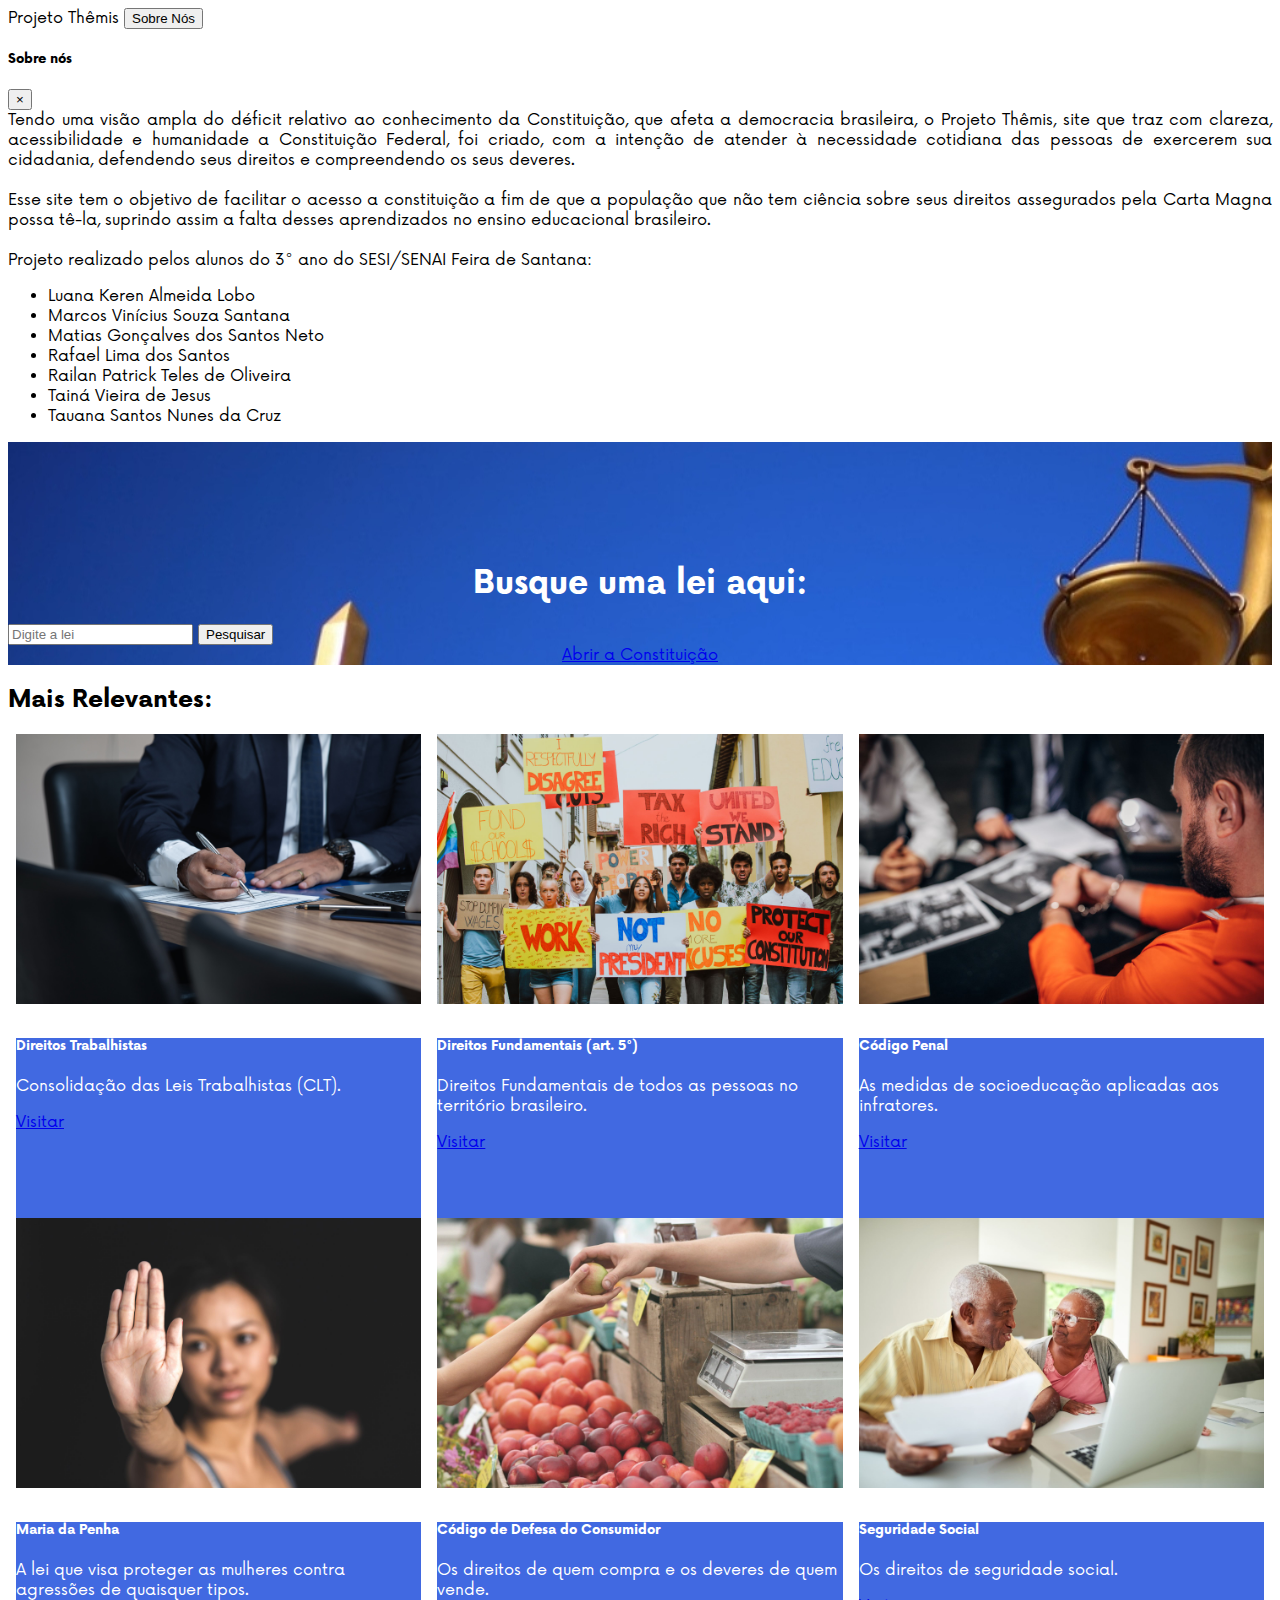
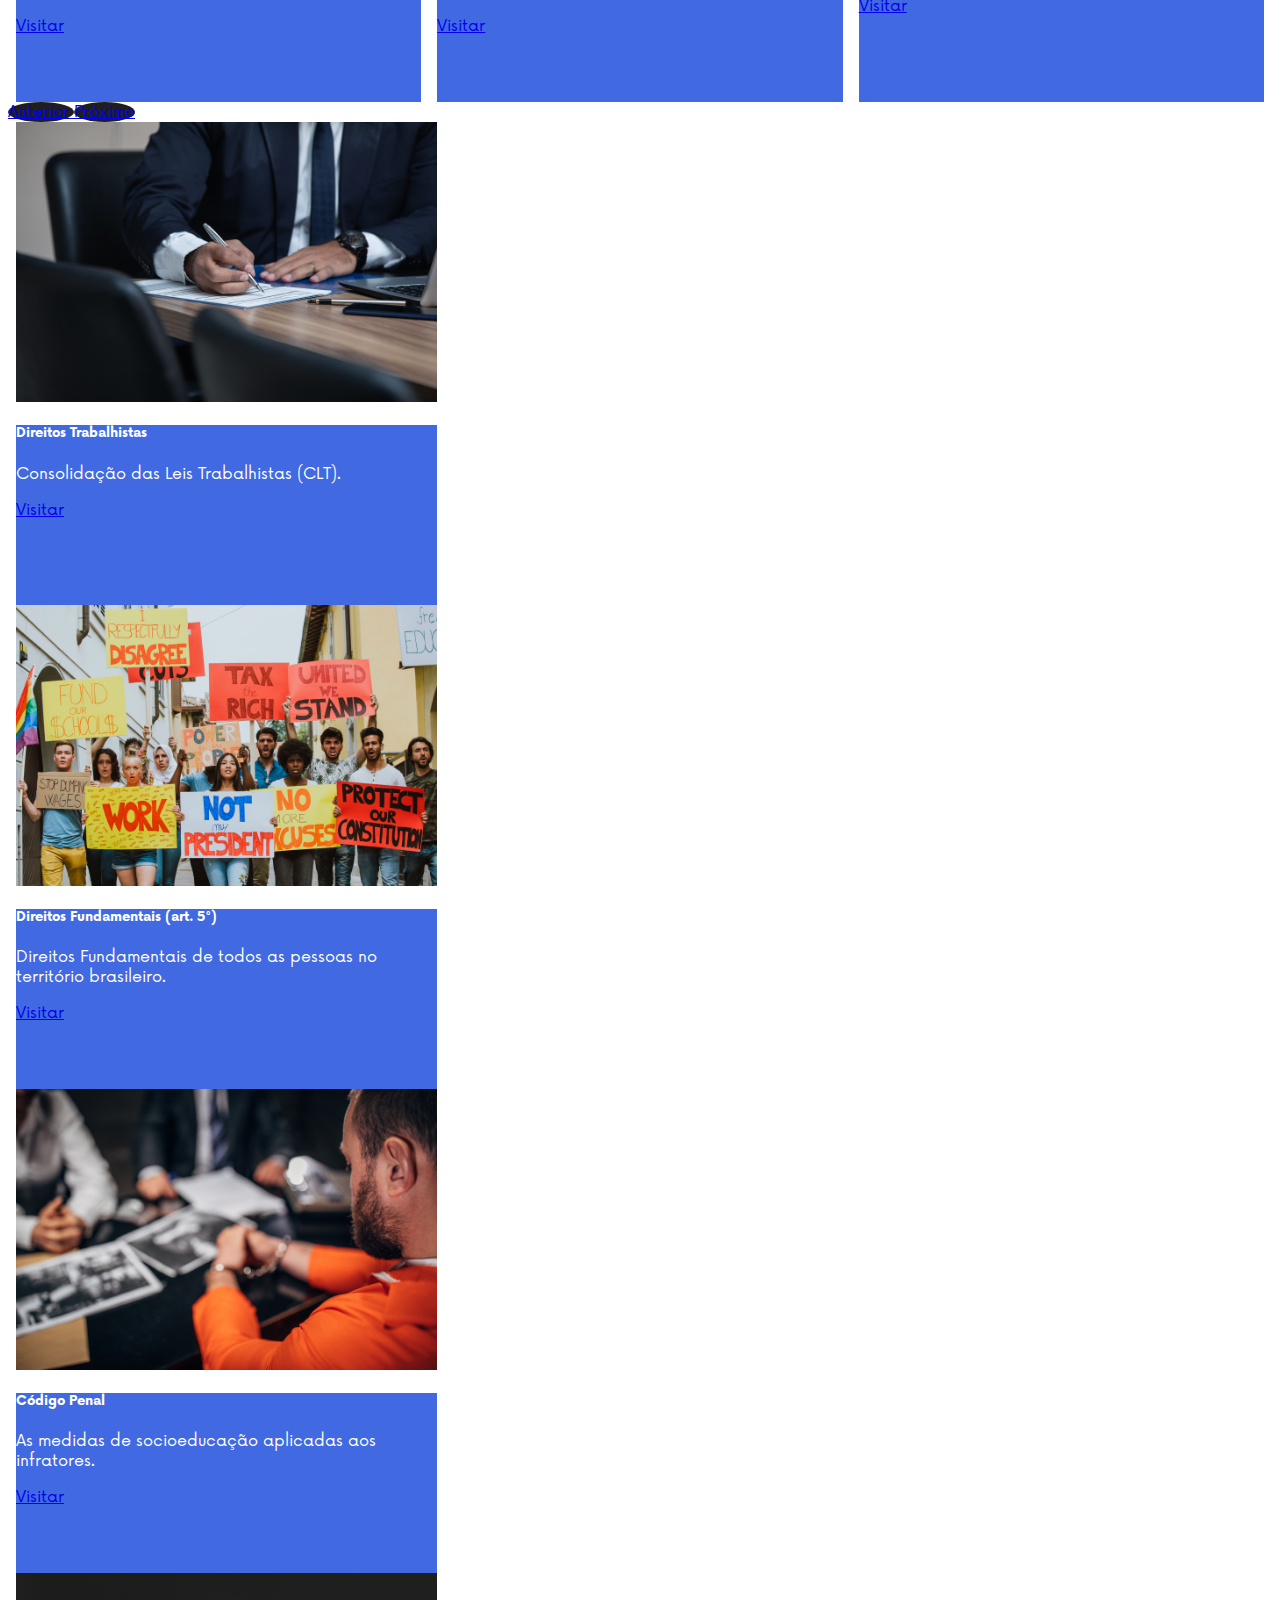
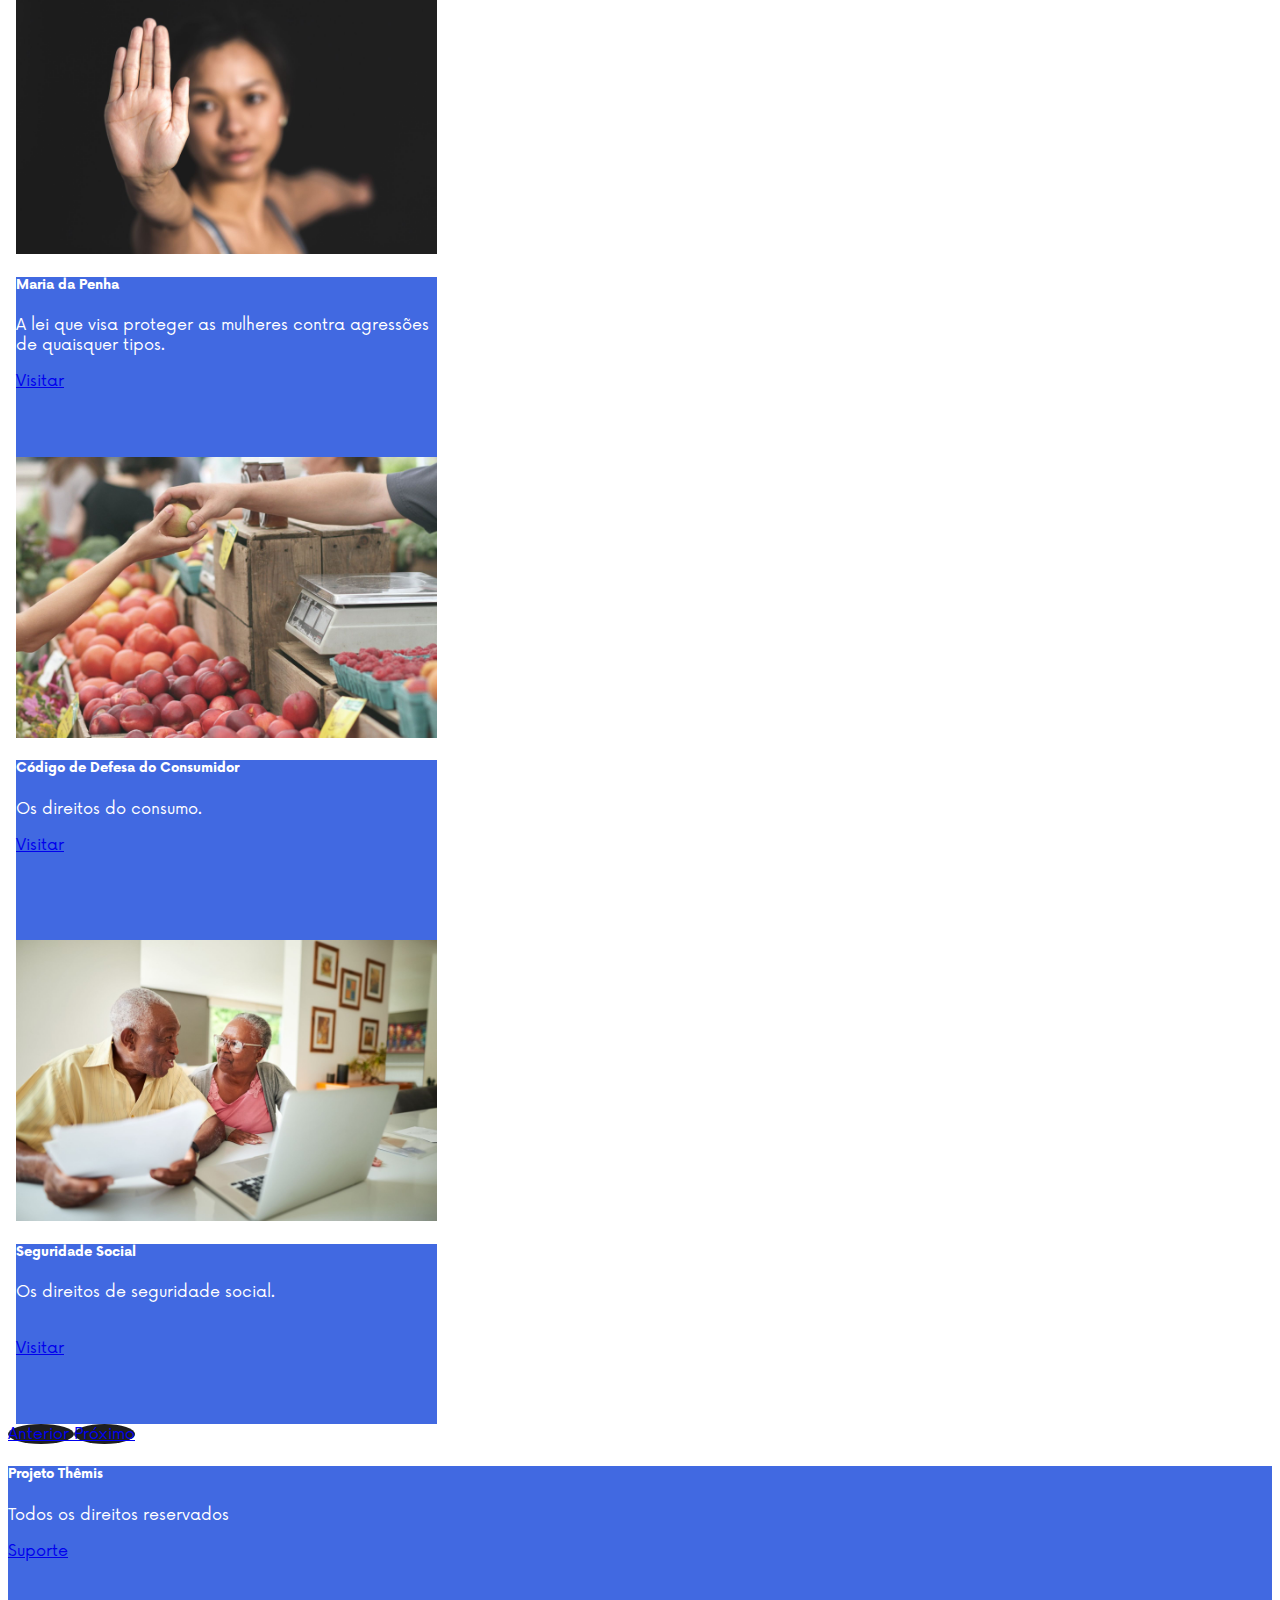
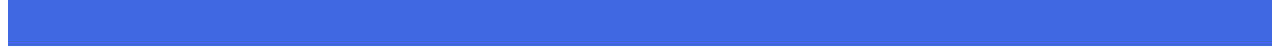
<file: index.html>
<!DOCTYPE html>
<html lang="pt-br">

<head>
    <!-- Meta tags Obrigatórias -->
    <meta charset="utf-8">
    <meta name="viewport" content="width=device-width, initial-scale=1, shrink-to-fit=no">

    <!-- Bootstrap CSS -->
    <link rel="stylesheet" href="https://stackpath.bootstrapcdn.com/bootstrap/4.1.3/css/bootstrap.min.css"
        integrity="sha384-MCw98/SFnGE8fJT3GXwEOngsV7Zt27NXFoaoApmYm81iuXoPkFOJwJ8ERdknLPMO" crossorigin="anonymous">

    <title>Projeto Thêmis</title>
</head>

<body>
    <style> 
        /*Adição da família de fontes no projeto*/
        @font-face {
            font-family: Now; /*Família da qual a fonte faz parte*/
            src: url(Fontes/Now-Light.otf); /*Local do arquivo .otf*/
            font-weight: lighter; /*Peso que essa fonte representa*/
        }

        @font-face {
            font-family: Now; /*Família da qual a fonte faz parte*/
            src: url(Fontes/Now-Regular.otf); /*Local do arquivo .otf*/
            font-weight: normal; /*Peso que essa fonte representa*/
        }

        @font-face {
            font-family: Now; /*Família da qual a fonte faz parte*/
            src: url(Fontes/NowAlt-Bold.otf); /*Local do arquivo .otf*/
            font-weight: bold; /*Peso que essa fonte representa*/
        }


        #maintab { /*Imagem do fundo do Hero da página*/
            background-image: url(background.jpg);
            width: 100%;
        }

        body { /*Aplicação da família de fonte em todo o corpo do código*/
            font-family: Now;
        }

        /*Estilizações de cor, bordas e outros*/
        #busquelei {
            color: white;
        }

        /*Estilização dos cards*/
        #fontcard {
            color: white;
        }

        .card-body {
            background-color: #4169E1;
            color: white;
        }

        #cardlei {
            border: none;
            border-radius: 0;
            box-shadow: 2xp 6px 8px 0 rgba(22, 22, 26, 0.18);
        }

        /*Estilização dos controles do Carrossel*/
        .carousel-control-prev,
        .carousel-control-next {
            background-color: #1e1e1e;
            width: 6vh;
            height: 6vh;
            border-radius: 50%;
            top: 50%;
            transform: translateY(-50%);
        }

        .carousel-control-prev span,
        .carousel-control-next span {
            width: 1.5rem;
            height: 1.5rem;
        }



        @media screen and (min-width: 769px) { /*Estilização do carrossel para telas grandes*/
            .cards-wrapper {
                display: flex;
            }

            #cardlei {
                margin: 0 .5em;
                width: calc(100% / 3);
                height: 100%
            }

            .image-wrapper {
                height: 22vw;
                margin: 0 auto;
            }

            .card-body{
                height: 20vh;
            }
        }

        @media screen and (max-width: 768px) { /*Estilização do carrossel para telas pequenas*/
            .card:not(:first-child) {
                display: none;
            }
        }

        .image-wrapper img {
            max-width: 100%;
            max-height: 100%;
        }
    </style>
    
    <nav class="navbar navbar-light bg-light"> <!-- a Tag <nav> cria uma barra de navegação fixa no topo da tela-->
        <span class="navbar-brand mb-0 h1">Projeto Thêmis</span>
        <!-- O mx-auto centraliza o conteúdo na página automaticamente-->
        <!-- Botão para acionar modal -->
        <button type="button" class="btn btn-warning" data-toggle="modal" data-target="#ModalLongoExemplo"> <!-- Botão para acessar o modal "sobre nós" do site -->
            Sobre Nós
        </button>

        <!-- Modal -->
        <div class="modal fade" id="ModalLongoExemplo" tabindex="-1" role="dialog"
            aria-labelledby="TituloModalLongoExemplo" aria-hidden="true">
            <div class="modal-dialog" role="document">
                <div class="modal-content"
                    style="background-image:url(placeholder2.jpg);background-repeat: no-repeat;background-size: cover; color: black;">
                    <div class="modal-header">
                        <h5 class="modal-title" id="TituloModalLongoExemplo">Sobre nós</h5>
                        <button type="button" class="close" data-dismiss="modal" aria-label="Fechar">
                            <span aria-hidden="true">&times;</span>
                        </button>
                    </div>
                    <div class="modal-body" style="text-align: justify;"> <!-- Informações presentes no modal -->
                        Tendo uma visão ampla do déficit relativo ao conhecimento da Constituição, que afeta a
                        democracia brasileira, o Projeto Thêmis, site que traz com clareza, acessibilidade e humanidade
                        a Constituição Federal, foi criado, com a intenção de atender à necessidade cotidiana das
                        pessoas de exercerem sua cidadania, defendendo seus direitos e compreendendo os seus deveres.
                        <br>
                        <br>
                        Esse site tem o objetivo de facilitar o acesso a constituição a fim de que a população que não
                        tem ciência sobre seus direitos assegurados pela Carta Magna possa tê-la, suprindo assim a falta
                        desses aprendizados no ensino educacional brasileiro.
                        <br>
                        <br>
                        Projeto realizado pelos alunos do 3° ano do SESI/SENAI Feira de Santana:
                        <br>
                        <ul>
                        <li> Luana Keren Almeida Lobo </li>
                        <li> Marcos Vinícius Souza Santana </li>
                        <li> Matias Gonçalves dos Santos Neto </li>
                        <li> Rafael Lima dos Santos </li>
                        <li> Railan Patrick Teles de Oliveira </li>
                        <li> Tainá Vieira de Jesus </li>
                        <li> Tauana Santos Nunes da Cruz </li>
                    </ul>
                    </div>
                </div>
            </div>
        </div>
        </div>
    </nav>

    <div class="jumbotron" id="maintab"> <!-- Essa classe cria uma caixa grande na página pra chamar atenção-->
        <center>
            <br> <br> <br> <br> <br>
            <h1 class="display-2" id="busquelei">Busque uma lei aqui:</h1>
            <!-- Display altera o tamanho da fonte-->
        </center>

        <form class="form-inline pt-4 my-2 justify-content-center" action="mockup.html">
            <!-- O Bootstrap é um método de programação baseado em HTML que usa a CLASSE como método de customização. Neste formulário, pt-4 adiciona um Padding-top de tamanho 4, my-2 adiciona uma Margem no eixo Y de tamanho 2 e justify-content-center justifica o conteúdo ao centro-->
            <input class="form-control mr-sm-1 w-50 p-3 rounded" type="search" placeholder="Digite a lei"
                aria-label="Pesquisar">
            <!--aria-label adiciona texto para um leitor de tela (acessibilidade)-->

            <!-- form-control permite estilizar formulários de texto como <input>, <textarea> e <select>, mr-sm-1 adiciona uma margem pequena à direita de tamanho 1, w refere-se ao width e p parece adicionar um padding geral -->

            <!-- Todas essas propriedades são explicadas na wiki, então só vou detalhar as partes mais específicas do trabalho-->
            <button class="btn btn-outline-warning my-2 my-sm-0" type="submit">Pesquisar</button>
            <!-- btn-outline-success altera o outline do botão para o tipo "Success" (verde e brilhante)-->
        </form>

        <center><a class="btn btn-warning btn-lg px-4 mt-5" type="submit"
                href="constituicao.html">Abrir a Constituição</a>
        </center>

    </div>

    <div class="jumbotron"> <!-- Outra caixa especificamente para os cards-->
        <h2>Mais Relevantes:</h2>

        <div id="carouselnormal" class="carousel slide d-none d-sm-block" data-ride="carousel"> <!--Carrossel (tela grande) para Cards de Artigos Relevantes-->
            <div class="carousel-inner">
                <div class="carousel-item active"> <!--Item ativo do carrossel, ou seja, o item que aparece primeiro ao abrir a página-->
                    <!--Cada item desse carrossel contém 3 cards, ou seja, aparecem 3 cards por vez-->
                    <div class="cards-wrapper">
                        <div class="card" id="cardlei"> <!--Card 1-->
                            <div class="image-wrapper">
                                <img src="dirtrabalhista.jpg" alt="Placeholder"> <!--Imagem do card-->
                            </div>
                            <div class="card-body">
                                <h5 class="card-title">Direitos Trabalhistas</h5> <!--Título do card--> 
                                <p class="card-text">Consolidação das Leis Trabalhistas (CLT).</p> <!--Texto do card-->
                                <a href="Consolidação das Leis do Trabalho (1).pdf" class="btn btn-warning">Visitar</a> <!--Botão de visitar página no card-->
                            </div>
                        </div>

                        <div class="card" id="cardlei"> <!--Card 2-->
                            <div class="image-wrapper">
                                <img src="direitos fundamentais.jpg" alt="Placeholder"> <!--Imagem do card-->
                            </div>
                            <div class="card-body">
                                <h5 class="card-title">Direitos Fundamentais (art. 5°)</h5> <!--Título do card--> 
                                <p class="card-text">Direitos Fundamentais de todos as pessoas no território brasileiro. <!--Texto do card-->
                                </p> <!--Botão de visitar página no card-->
                                <a href="Dos direitos e Garantias Fundamentais (1).pdf" class="btn btn-warning">Visitar</a>
                            </div>
                        </div>

                        <div class="card" id="cardlei"> <!--Card 3-->
                            <div class="image-wrapper">
                                <img src="penal.jpg" alt="Placeholder"> <!--Imagem do card-->
                            </div>
                            <div class="card-body">
                                <h5 class="card-title">Código Penal</h5> <!--Título do card--> 
                                <p class="card-text">As medidas de socioeducação aplicadas aos infratores.</p> <!--Texto do card-->
                                <a href="Código Penal (1).pdf" class="btn btn-warning">Visitar</a> <!--Botão de visitar página no card-->
                            </div>
                        </div>
                    </div>
                </div>

                <div class="carousel-item"> <!--Item do carrossel-->
                    <div class="cards-wrapper">
                        <div class="card" id="cardlei"> <!--Card 4-->
                            <div class="image-wrapper">
                                <img src="mariadapenha.jpg" alt="Placeholder"> <!--Imagem do card-->
                            </div>
                            <div class="card-body">
                                <h5 class="card-title">Maria da Penha</h5> <!--Título do card--> 
                                <p class="card-text">A lei que visa proteger as mulheres contra agressões de quaisquer <!--Texto do card-->
                                    tipos.</p> <!--Botão de visitar página no card-->
                                <a href="Lei Maria da Penha (1).pdf" class="btn btn-warning">Visitar</a>
                            </div>
                        </div>

                        <div class="card" id="cardlei"> <!--Card 5-->
                            <div class="image-wrapper">
                                <img src="dirconsumidor1.jpg" alt="Placeholder"> <!--Imagem do card-->
                            </div>
                            <div class="card-body">
                                <h5 class="card-title">Código de Defesa do Consumidor</h5> <!--Título do card--> 
                                <p class="card-text">Os direitos de quem compra e os deveres de quem vende.</p> <!--Texto do card-->
                                <a href="Código de Proteção e Defesa do Conumidor (1).pdf" class="btn btn-warning">Visitar</a> <!--Botão de visitar página no card-->
                            </div>
                        </div>

                        <div class="card" id="cardlei"> <!--Card 6-->
                            <div class="image-wrapper">
                                <img src="seguridade social.jpg" alt="Placeholder"> <!--Imagem do card-->
                            </div>
                            <div class="card-body">
                                <h5 class="card-title">Seguridade Social</h5> <!--Título do card--> 
                                <p class="card-text">Os direitos de seguridade social.</p> <!--Texto do card-->
                                <a href="Direitos da Seguridade Social (1).pdf" class="btn btn-warning">Visitar</a> <!--Botão de visitar página no card-->
                            </div>
                        </div>
                    </div>
                </div>
            </div>
            <a class="carousel-control-prev" href="#carouselnormal" role="button" data-slide="prev"> <!--Botão de "página anterior" do carrossel-->
                <span class="carousel-control-prev-icon" aria-hidden="true"></span>
                <span class="sr-only">Anterior</span>
            </a>
            <a class="carousel-control-next" href="#carouselnormal" role="button" data-slide="next"> <!--Botão de "página seguinte" do carrossel-->
                <span class="carousel-control-next-icon" aria-hidden="true"></span>
                <span class="sr-only">Próximo</span>
            </a>
        </div>

        <div id="carouselsmall" class="carousel slide d-sm-none" data-ride="carousel"> <!--Carrossel (tela pequena) para Cards de Artigos Relevantes-->
            <div class="carousel-inner">
                <div class="carousel-item active"> <!--Item ativo do carrossel, ou seja, o item que aparece primeiro ao abrir a página-->
                    <!--Cada item desse carrossel contém 1 card, ou seja, aparece 1 card por vez-->
                    <div class="card" id="cardlei"> <!--Card 1-->
                        <div class="image-wrapper">
                            <img src="dirtrabalhista.jpg" alt="Placeholder"> <!--Imagem do card-->
                        </div>
                        <div class="card-body">
                            <h5 class="card-title">Direitos Trabalhistas</h5> <!--Título do card--> 
                            <p class="card-text">Consolidação das Leis Trabalhistas (CLT).</p> <!--Texto do card-->
                            <a href="Consolidação das Leis do Trabalho (1).pdf" class="btn btn-warning">Visitar</a> <!--Botão de visitar página no card-->
                        </div>
                    </div>
                </div>
                <div class="carousel-item"> <!--Item do carrossel-->
                    <div class="card" id="cardlei"> <!--Card 2-->
                        <div class="image-wrapper">
                            <img src="direitos fundamentais.jpg" alt="Placeholder"> <!--Imagem do card-->
                        </div>
                        <div class="card-body">
                            <h5 class="card-title">Direitos Fundamentais (art. 5°)</h5> <!--Título do card--> 
                            <p class="card-text">Direitos Fundamentais de todos as pessoas no território brasileiro. <!--Texto do card-->
                            </p> <!--Botão de visitar página no card-->
                            <a href="Dos direitos e Garantias Fundamentais (1).pdf" class="btn btn-warning">Visitar</a>
                        </div>
                    </div>
                </div>
                <div class="carousel-item"> <!--Item do carrossel-->
                    <div class="card" id="cardlei"> <!--Card 3-->
                        <div class="image-wrapper">
                            <img src="penal.jpg" alt="Placeholder"> <!--Imagem do card-->
                        </div>
                        <div class="card-body">
                            <h5 class="card-title">Código Penal</h5> <!--Título do card--> 
                            <p class="card-text">As medidas de socioeducação aplicadas aos infratores.</p> <!--Texto do card-->
                            <a href="Código Penal (1).pdf" class="btn btn-warning">Visitar</a> <!--Botão de visitar página no card-->
                        </div>
                    </div>
                </div>
                <div class="carousel-item"> <!--Item do carrossel-->
                    <div class="card" id="cardlei"> <!--Card 4-->
                        <div class="image-wrapper">
                            <img src="mariadapenha.jpg" alt="Placeholder"> <!--Imagem do card-->
                        </div>
                        <div class="card-body">
                            <h5 class="card-title">Maria da Penha</h5> <!--Título do card--> 
                            <p class="card-text">A lei que visa proteger as mulheres contra agressões de quaisquer <!--Texto do card-->
                                tipos.</p> <!--Botão de visitar página no card-->
                            <a href="Lei Maria da Penha (1).pdf" class="btn btn-warning">Visitar</a>
                        </div>
                    </div>
                </div>
                <div class="carousel-item"> <!--Item do carrossel-->
                    <div class="card" id="cardlei"> <!--Card 5-->
                        <div class="image-wrapper">
                            <img src="dirconsumidor1.jpg" alt="Placeholder"> <!--Imagem do card-->
                        </div>
                        <div class="card-body">
                            <h5 class="card-title">Código de Defesa do Consumidor</h5> <!--Título do card--> 
                            <p class="card-text">Os direitos do consumo.</p> <!--Texto do card-->
                            <a href="Código de Proteção e Defesa do Conumidor (1).pdf" class="btn btn-warning">Visitar</a> <!--Botão de visitar página no card-->
                        </div>
                    </div>
                </div>
                <div class="carousel-item"> <!--Item do carrossel-->
                    <div class="card" id="cardlei"> <!--Card 6-->
                        <div class="image-wrapper">
                            <img src="seguridade social.jpg" alt="Placeholder"> <!--Imagem do card-->
                        </div>
                        <div class="card-body">
                            <h5 class="card-title">Seguridade Social</h5> <!--Título do card--> 
                            <p class="card-text">Os direitos de seguridade social.</p> <!--Texto do card-->
                            <br>
                            <a href="Direitos da Seguridade Social (1).pdf" class="btn btn-warning">Visitar</a> <!--Botão de visitar página no card-->
                        </div>
                    </div>
                </div>
            </div>


            <a class="carousel-control-prev" href="#carouselsmall" role="button" data-slide="prev"> <!--Botão de "página anterior" do carrossel-->
                <span class="carousel-control-prev-icon" aria-hidden="true"></span>
                <span class="sr-only">Anterior</span>
            </a>
            <a class="carousel-control-next" href="#carouselsmall" role="button" data-slide="next"> <!--Botão de "página seguinte" do carrossel-->
                <span class="carousel-control-next-icon" aria-hidden="true"></span>
                <span class="sr-only">Próximo</span>
            </a>
        </div>
    </div>
    <div class="card">   <!-- Rodapé do site -->
        <div class="card-body">
            <h5 class="card-title">Projeto Thêmis</h5>
            <p class="card-text">Todos os direitos reservados</p>
            <a href="suporte.html" class="btn btn-primary btn-outline-warning"> Suporte</a> <!-- Botão de direcionamento pro site de suporte do Thêmis -->
        </div>
    </div>
    <!-- JavaScript (Opcional) -->
    <!-- jQuery primeiro, depois Popper.js, depois Bootstrap JS -->
    <script src="https://code.jquery.com/jquery-3.3.1.slim.min.js"
        integrity="sha384-q8i/X+965DzO0rT7abK41JStQIAqVgRVzpbzo5smXKp4YfRvH+8abtTE1Pi6jizo"
        crossorigin="anonymous"></script>
    <script> $(function () {
            $('[data-toggle="popover"]').popover()
            // Essa função de Javascript descrita na Wiki do Bootstrap permite o uso de popovers (caixas de texto que aparecem ao lado dos itens)
        }) </script>
    <script src="https://cdnjs.cloudflare.com/ajax/libs/popper.js/1.14.3/umd/popper.min.js"
        integrity="sha384-ZMP7rVo3mIykV+2+9J3UJ46jBk0WLaUAdn689aCwoqbBJiSnjAK/l8WvCWPIPm49"
        crossorigin="anonymous"></script>
    <script src="https://stackpath.bootstrapcdn.com/bootstrap/4.1.3/js/bootstrap.min.js"
        integrity="sha384-ChfqqxuZUCnJSK3+MXmPNIyE6ZbWh2IMqE241rYiqJxyMiZ6OW/JmZQ5stwEULTy"
        crossorigin="anonymous"></script>
</body>
</html>
</file>
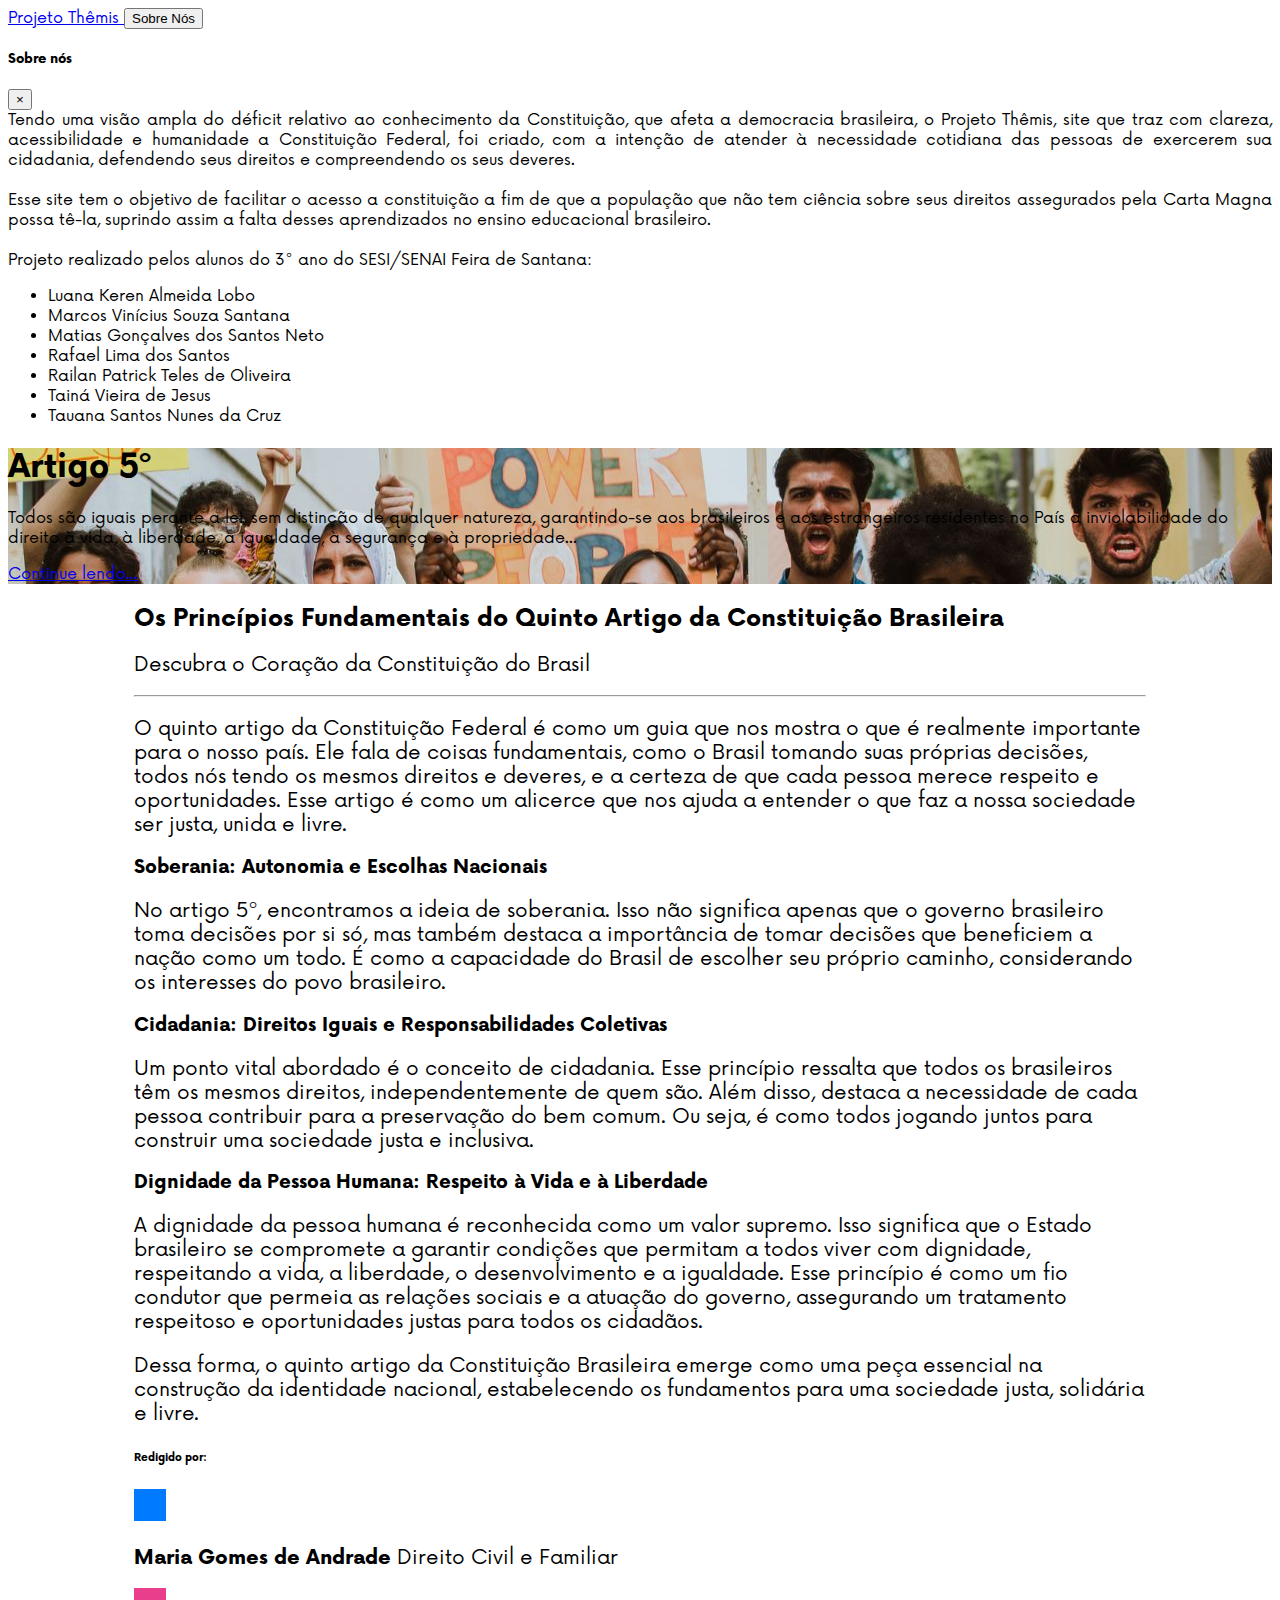
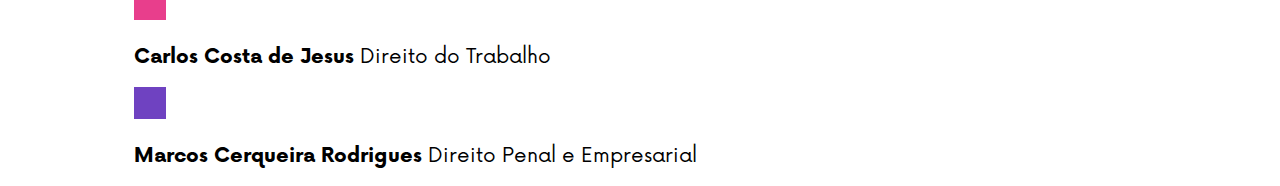
<file: mockup.html>
<!DOCTYPE html>
<html lang="en">
<head>
    <meta charset="UTF-8">
    <meta name="viewport" content="width=device-width, initial-scale=1.0">
    <title>Artigo 5º - Projeto Thêmis</title>

    <!-- Bootstrap CSS -->
    <link rel="stylesheet" href="https://stackpath.bootstrapcdn.com/bootstrap/4.1.3/css/bootstrap.min.css"
    integrity="sha384-MCw98/SFnGE8fJT3GXwEOngsV7Zt27NXFoaoApmYm81iuXoPkFOJwJ8ERdknLPMO" crossorigin="anonymous">

</head>
<body>
    <style> 
        /*Adição da família de fontes no projeto*/
        @font-face {
            font-family: Now; /*Família da qual a fonte faz parte*/
            src: url(Fontes/Now-Light.otf); /*Local do arquivo .otf*/
            font-weight: lighter; /*Peso que essa fonte representa*/
        }

        @font-face {
            font-family: Now; /*Família da qual a fonte faz parte*/
            src: url(Fontes/Now-Regular.otf); /*Local do arquivo .otf*/
            font-weight: normal; /*Peso que essa fonte representa*/
        }

        @font-face {
            font-family: Now; /*Família da qual a fonte faz parte*/
            src: url(Fontes/NowAlt-Bold.otf); /*Local do arquivo .otf*/
            font-weight: bold; /*Peso que essa fonte representa*/
        }

        body { /*Aplicação da família de fonte em todo o corpo do código*/
            font-family: Now;
        }

        #artigo p {
            font-size: 20px;
            margin-bottom: 2vh;
        }

        #artigo h3, h2 {
            font-weight: bold;
        }

        #herotab {
            background-image: url(direitos\ fundamentais.jpg);
            background-position: center; /* Posiciona a imagem no centro da div */
        }
    </style>

<nav class="navbar navbar-light bg-primary"> <!-- a Tag <nav> cria uma barra de navegação fixa no topo da tela-->
    <!-- O mx-auto centraliza o conteúdo na página automaticamente-->
    <!-- Botão para acionar modal -->
    <a href="index.html"> <!--Botão de retornar à página inicial-->
        <span class="navbar-brand mb-0 h1">Projeto Thêmis</span>
    </a>
    
    <button type="button" class="btn btn-warning" data-toggle="modal" data-target="#ModalLongoExemplo"> <!-- Botão para acessar o modal "sobre nós" do site -->
        Sobre Nós
    </button>

    <!-- Modal -->
    <div class="modal fade" id="ModalLongoExemplo" tabindex="-1" role="dialog"
        aria-labelledby="TituloModalLongoExemplo" aria-hidden="true">
        <div class="modal-dialog" role="document">
            <div class="modal-content"
                style="background-image:url(placeholder2.jpg);background-repeat: no-repeat;background-size: cover; color: black;">
                <div class="modal-header">
                    <h5 class="modal-title" id="TituloModalLongoExemplo">Sobre nós</h5>
                    <button type="button" class="close" data-dismiss="modal" aria-label="Fechar">
                        <span aria-hidden="true">&times;</span>
                    </button>
                </div>
                <div class="modal-body" style="text-align: justify;"> <!-- Informações presentes no modal -->
                    Tendo uma visão ampla do déficit relativo ao conhecimento da Constituição, que afeta a
                    democracia brasileira, o Projeto Thêmis, site que traz com clareza, acessibilidade e humanidade
                    a Constituição Federal, foi criado, com a intenção de atender à necessidade cotidiana das
                    pessoas de exercerem sua cidadania, defendendo seus direitos e compreendendo os seus deveres.
                    <br>
                    <br>
                    Esse site tem o objetivo de facilitar o acesso a constituição a fim de que a população que não
                    tem ciência sobre seus direitos assegurados pela Carta Magna possa tê-la, suprindo assim a falta
                    desses aprendizados no ensino educacional brasileiro.
                    <br>
                    <br>
                    Projeto realizado pelos alunos do 3° ano do SESI/SENAI Feira de Santana:
                    <br>
                    <ul>
                    <li> Luana Keren Almeida Lobo </li>
                    <li> Marcos Vinícius Souza Santana </li>
                    <li> Matias Gonçalves dos Santos Neto </li>
                    <li> Rafael Lima dos Santos </li>
                    <li> Railan Patrick Teles de Oliveira </li>
                    <li> Tainá Vieira de Jesus </li>
                    <li> Tauana Santos Nunes da Cruz </li>
                </ul>
                </div>
            </div>
        </div>
    </div>
    </div>
</nav>

<div class="jumbotron p-3 p-md-5 text-white rounded bg-dark" id="herotab">
    <div class="col-md-6 px-0">
      <h1 class="display-4 font-italic">Artigo 5º</h1>
      <p class="lead my-3">Todos são iguais perante a lei, sem distinção
        de qualquer natureza, garantindo-se aos brasileiros e aos estrangeiros residentes no País a inviolabilidade do direito à vida, à liberdade, à igualdade,
        à segurança e à propriedade...</p>
      <p class="lead mb-0"><a href="#" class="text-white font-weight-bold">Continue lendo...</a></p>
    </div>
  </div>

<div class="justify-content-center blog-main" id="artigo" style="margin-inline: 10%;">
    <div class="blog-post">
      <h2 class="blog-post-title">Os Princípios Fundamentais do Quinto Artigo da Constituição Brasileira</h2>
      <p>Descubra o Coração da Constituição do Brasil</p>
      <hr>
      <p class="border rounded p-3">O quinto artigo da Constituição Federal é como um guia que nos mostra o que é realmente importante para o nosso país. Ele fala de coisas fundamentais, como o Brasil tomando suas próprias decisões, todos nós tendo os mesmos direitos e deveres, e a certeza de que cada pessoa merece respeito e oportunidades. Esse artigo é como um alicerce que nos ajuda a entender o que faz a nossa sociedade ser justa, unida e livre.</p>
    
      <h3>Soberania: Autonomia e Escolhas Nacionais</h3>
      <p>No artigo 5º, encontramos a ideia de soberania. Isso não significa apenas que o governo brasileiro toma decisões por si só, mas também destaca a importância de tomar decisões que beneficiem a nação como um todo. É como a capacidade do Brasil de escolher seu próprio caminho, considerando os interesses do povo brasileiro.</p>

      <h3>Cidadania: Direitos Iguais e Responsabilidades Coletivas</h3>
      <p>Um ponto vital abordado é o conceito de cidadania. Esse princípio ressalta que todos os brasileiros têm os mesmos direitos, independentemente de quem são. Além disso, destaca a necessidade de cada pessoa contribuir para a preservação do bem comum. Ou seja, é como todos jogando juntos para construir uma sociedade justa e inclusiva.</p>

      <h3>Dignidade da Pessoa Humana: Respeito à Vida e à Liberdade</h3>
      <p>A dignidade da pessoa humana é reconhecida como um valor supremo. Isso significa que o Estado brasileiro se compromete a garantir condições que permitam a todos viver com dignidade, respeitando a vida, a liberdade, o desenvolvimento e a igualdade. Esse princípio é como um fio condutor que permeia as relações sociais e a atuação do governo, assegurando um tratamento respeitoso e oportunidades justas para todos os cidadãos.</p>
      <p>Dessa forma, o quinto artigo da Constituição Brasileira emerge como uma peça essencial na construção da identidade nacional, estabelecendo os fundamentos para uma sociedade justa, solidária e livre.</p>

      <main role="main" class="container">
        <div class="my-3 p-3 bg-white rounded shadow-sm">
          <h6 class="border-bottom border-gray pb-2 mb-0">Redigido por:</h6>
          <div class="media text-muted pt-3">
            <img data-src="holder.js/32x32?theme=thumb&amp;bg=007bff&amp;fg=007bff&amp;size=1" alt="32x32" class="mr-2 rounded" style="width: 32px; height: 32px;" src="data:image/svg+xml;charset=UTF-8,%3Csvg%20width%3D%2232%22%20height%3D%2232%22%20xmlns%3D%22http%3A%2F%2Fwww.w3.org%2F2000%2Fsvg%22%20viewBox%3D%220%200%2032%2032%22%20preserveAspectRatio%3D%22none%22%3E%3Cdefs%3E%3Cstyle%20type%3D%22text%2Fcss%22%3E%23holder_18be3c3d4dc%20text%20%7B%20fill%3A%23007bff%3Bfont-weight%3Abold%3Bfont-family%3AArial%2C%20Helvetica%2C%20Open%20Sans%2C%20sans-serif%2C%20monospace%3Bfont-size%3A2pt%20%7D%20%3C%2Fstyle%3E%3C%2Fdefs%3E%3Cg%20id%3D%22holder_18be3c3d4dc%22%3E%3Crect%20width%3D%2232%22%20height%3D%2232%22%20fill%3D%22%23007bff%22%3E%3C%2Frect%3E%3Cg%3E%3Ctext%20x%3D%2211.541290283203125%22%20y%3D%2216.9%22%3E32x32%3C%2Ftext%3E%3C%2Fg%3E%3C%2Fg%3E%3C%2Fsvg%3E" data-holder-rendered="true">
            <p class="media-body pb-3 mb-0 small lh-125 border-bottom border-gray">
              <strong class="d-block text-gray-dark">Maria Gomes de Andrade</strong>
              Direito Civil e Familiar
            </p>
          </div>
          <div class="media text-muted pt-3">
            <img data-src="holder.js/32x32?theme=thumb&amp;bg=e83e8c&amp;fg=e83e8c&amp;size=1" alt="32x32" class="mr-2 rounded" src="data:image/svg+xml;charset=UTF-8,%3Csvg%20width%3D%2232%22%20height%3D%2232%22%20xmlns%3D%22http%3A%2F%2Fwww.w3.org%2F2000%2Fsvg%22%20viewBox%3D%220%200%2032%2032%22%20preserveAspectRatio%3D%22none%22%3E%3Cdefs%3E%3Cstyle%20type%3D%22text%2Fcss%22%3E%23holder_18be3c3d4e3%20text%20%7B%20fill%3A%23e83e8c%3Bfont-weight%3Abold%3Bfont-family%3AArial%2C%20Helvetica%2C%20Open%20Sans%2C%20sans-serif%2C%20monospace%3Bfont-size%3A2pt%20%7D%20%3C%2Fstyle%3E%3C%2Fdefs%3E%3Cg%20id%3D%22holder_18be3c3d4e3%22%3E%3Crect%20width%3D%2232%22%20height%3D%2232%22%20fill%3D%22%23e83e8c%22%3E%3C%2Frect%3E%3Cg%3E%3Ctext%20x%3D%2211.541290283203125%22%20y%3D%2216.9%22%3E32x32%3C%2Ftext%3E%3C%2Fg%3E%3C%2Fg%3E%3C%2Fsvg%3E" data-holder-rendered="true" style="width: 32px; height: 32px;">
            <p class="media-body pb-3 mb-0 small lh-125 border-bottom border-gray">
              <strong class="d-block text-gray-dark">Carlos Costa de Jesus</strong>
              Direito do Trabalho
            </p>
          </div>
          <div class="media text-muted pt-3">
            <img data-src="holder.js/32x32?theme=thumb&amp;bg=6f42c1&amp;fg=6f42c1&amp;size=1" alt="32x32" class="mr-2 rounded" src="data:image/svg+xml;charset=UTF-8,%3Csvg%20width%3D%2232%22%20height%3D%2232%22%20xmlns%3D%22http%3A%2F%2Fwww.w3.org%2F2000%2Fsvg%22%20viewBox%3D%220%200%2032%2032%22%20preserveAspectRatio%3D%22none%22%3E%3Cdefs%3E%3Cstyle%20type%3D%22text%2Fcss%22%3E%23holder_18be3c3d4e5%20text%20%7B%20fill%3A%236f42c1%3Bfont-weight%3Abold%3Bfont-family%3AArial%2C%20Helvetica%2C%20Open%20Sans%2C%20sans-serif%2C%20monospace%3Bfont-size%3A2pt%20%7D%20%3C%2Fstyle%3E%3C%2Fdefs%3E%3Cg%20id%3D%22holder_18be3c3d4e5%22%3E%3Crect%20width%3D%2232%22%20height%3D%2232%22%20fill%3D%22%236f42c1%22%3E%3C%2Frect%3E%3Cg%3E%3Ctext%20x%3D%2211.541290283203125%22%20y%3D%2216.9%22%3E32x32%3C%2Ftext%3E%3C%2Fg%3E%3C%2Fg%3E%3C%2Fsvg%3E" data-holder-rendered="true" style="width: 32px; height: 32px;">
            <p class="media-body pb-3 mb-0 small lh-125 border-bottom border-gray">
              <strong class="d-block text-gray-dark">Marcos Cerqueira Rodrigues</strong>
              Direito Penal e Empresarial
            </p>
          </div>
        </div>
      </main>

    </div><!-- /.blog-post -->
  </div>

    <!-- JavaScript (Opcional) -->
    <!-- jQuery primeiro, depois Popper.js, depois Bootstrap JS -->
    <script src="https://code.jquery.com/jquery-3.3.1.slim.min.js"
        integrity="sha384-q8i/X+965DzO0rT7abK41JStQIAqVgRVzpbzo5smXKp4YfRvH+8abtTE1Pi6jizo"
        crossorigin="anonymous"></script>
    <script> $(function () {
            $('[data-toggle="popover"]').popover()
            // Essa função de Javascript descrita na Wiki do Bootstrap permite o uso de popovers (caixas de texto que aparecem ao lado dos itens)
        }) </script>
    <script src="https://cdnjs.cloudflare.com/ajax/libs/popper.js/1.14.3/umd/popper.min.js"
        integrity="sha384-ZMP7rVo3mIykV+2+9J3UJ46jBk0WLaUAdn689aCwoqbBJiSnjAK/l8WvCWPIPm49"
        crossorigin="anonymous"></script>
    <script src="https://stackpath.bootstrapcdn.com/bootstrap/4.1.3/js/bootstrap.min.js"
        integrity="sha384-ChfqqxuZUCnJSK3+MXmPNIyE6ZbWh2IMqE241rYiqJxyMiZ6OW/JmZQ5stwEULTy"
        crossorigin="anonymous"></script>
</body>
</body>
</html>
</file>
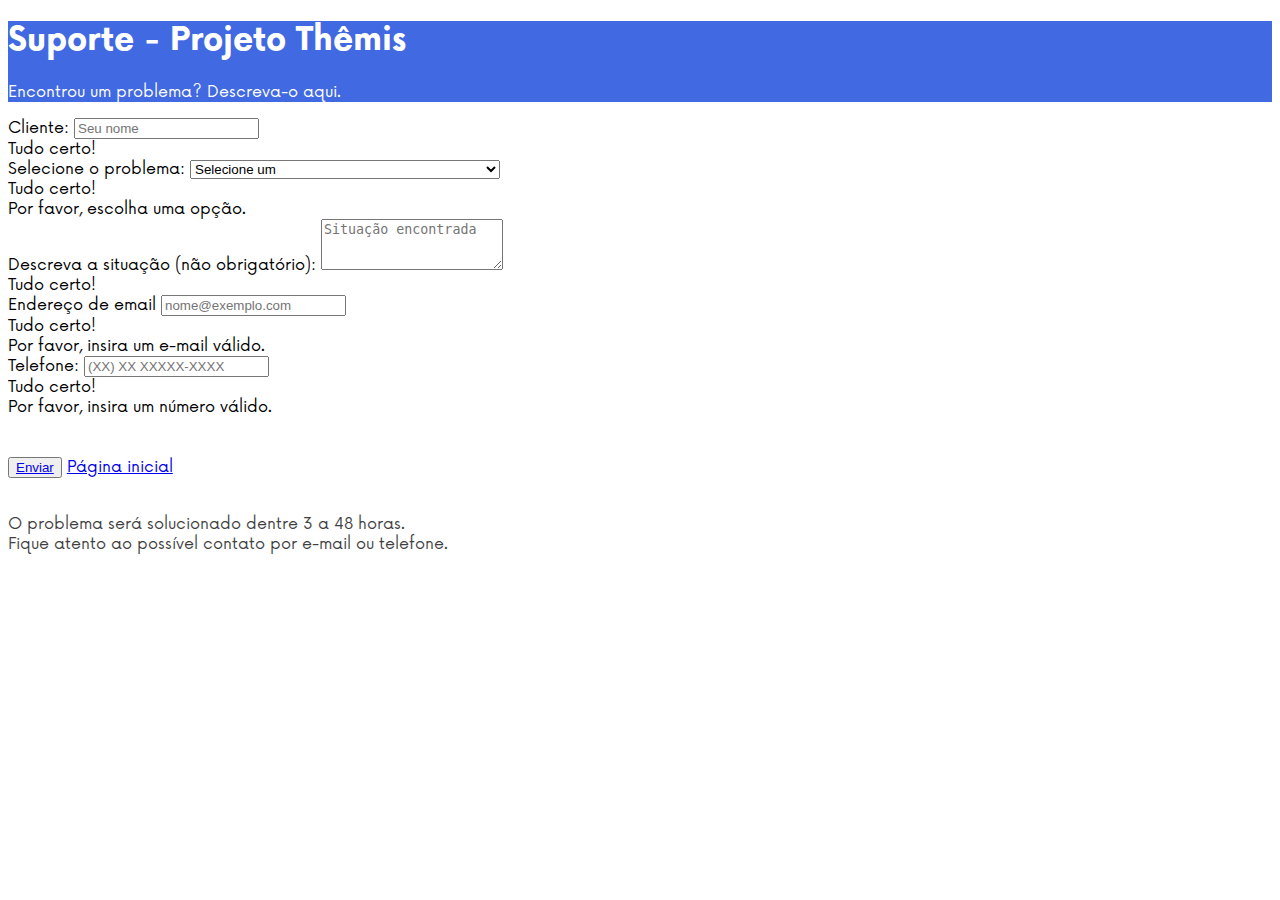
<file: suporte.html>
<!DOCTYPE html>
<html lang="pt-br">

<head>
    <!-- Meta tags Obrigatórias -->
    <meta charset="utf-8">
    <meta name="viewport" content="width=device-width, initial-scale=1, shrink-to-fit=no">

    <!-- Bootstrap CSS -->
    <link rel="stylesheet" href="https://stackpath.bootstrapcdn.com/bootstrap/4.1.3/css/bootstrap.min.css"
        integrity="sha384-MCw98/SFnGE8fJT3GXwEOngsV7Zt27NXFoaoApmYm81iuXoPkFOJwJ8ERdknLPMO" crossorigin="anonymous">

    <title>Formulário Thêmis</title>
</head>

<body>
    <style>
        /*Adição da família de fontes no projeto*/
        @font-face {
            font-family: Now; /*Família da qual a fonte faz parte*/
            src: url(Fontes/Now-Light.otf); /*Local do arquivo .otf*/
            font-weight: lighter; /*Peso que essa fonte representa*/
        }

        @font-face {
            font-family: Now; /*Família da qual a fonte faz parte*/
            src: url(Fontes/Now-Regular.otf); /*Local do arquivo .otf*/
            font-weight: normal; /*Peso que essa fonte representa*/
        }

        @font-face {
            font-family: Now; /*Família da qual a fonte faz parte*/
            src: url(Fontes/NowAlt-Bold.otf); /*Local do arquivo .otf*/
            font-weight: bold; /*Peso que essa fonte representa*/
        }

        body { /*Aplicação da família de fonte em todo o corpo do código*/
            font-family: Now;
        }

        #texto{
            opacity: 75%;
        }
    </style>

    <div class="jumbotron jumbotron-fluid" style="background-color:#4169e1;"> <!-- Essa classe cria uma caixa grande na página pra chamar atenção-->
        <div class="container">
            <h1 class="display-4" style="color:white;">Suporte - Projeto Thêmis</h1>
            <p class="lead" style="color:white;">Encontrou um problema? Descreva-o aqui.</p>
        </div>
    </div>
    
    <form class="w-75 mx-auto needs-validation" novalidate> <!--Criação de formulário cuja resposta requer validação-->
        <div class="form-group"> <!--Caixa de texto pra nome do cliente-->
            <label for="exampleInputEmail1" class="form-label">Cliente:</label>
            <input type="text" class="form-control" id="exampleInputEmail1" aria-describedby="emailHelp" placeholder="Seu nome" required>
            <div class="valid-feedback"> <!--Caixa de feedback para resposta válida-->
                Tudo certo!
            </div>
        </div>

        <div class="form-group"> <!--Caixa de seleção de opção-->
            <label for="exampleFormControlSelect2" class="form-label">Selecione o problema:</label>
            <select class="form-control" id="exampleFormControlSelect2" required>
                <option value="" disabled selected>Selecione um</option>
                <option>Página lenta</option>
                <option>Botões não funcionam</option>
                <option>Informações incorretas</option>
                <option>Erros de digitação</option>
                <option>Página não funciona em determinado dispositivo</option>
            </select>
            <div class="valid-feedback"> <!--Caixa de feedback para resposta válida-->
                Tudo certo!
            </div>
            <div class="invalid-feedback"> <!--Caixa de feedback para resposta inválida-->
                Por favor, escolha uma opção.
            </div>
        </div>

        <div class="form-group"> <!--Caixa de texto para descrição do problema-->
            <label for="exampleInputProblema" class="form-label">Descreva a situação (não obrigatório):</label>
            <textarea class="form-control" id="exampleFormControlTextarea1" placeholder="Situação encontrada" rows="3"></textarea>
            <div class="valid-feedback"> <!--Caixa de feedback para resposta válida-->
                Tudo certo!
            </div>
        </div>

        <div class="form-group"> <!--Caixa de texto para endereço de email do usuário-->
            <label for="exampleFormControlInput3">Endereço de email</label>
            <input type="email" class="form-control" id="exampleFormControlInput3" placeholder="nome@exemplo.com" required>
            <div class="valid-feedback"> <!--Caixa de feedback para resposta válida-->
                Tudo certo!
            </div>
            <div class="invalid-feedback"> <!--Caixa de feedback para resposta inválida-->
                Por favor, insira um e-mail válido.
              </div>
        </div>

        <div class="form-group"> <!--Caixa de texto para telefone do usuário-->
            <label for="exampleInputEmail4">Telefone:</label>
            <input type="number" class="form-control" id="exampleInputEmail4" aria-describedby="emailHelp" placeholder="(XX) XX XXXXX-XXXX" required>
            <div class="valid-feedback"> <!--Caixa de feedback para resposta válida-->
                Tudo certo!
            </div>
            <div class="invalid-feedback"> <!--Caixa de feedback para resposta inválida-->
                Por favor, insira um número válido.
              </div>
            <br>
            <br>
            
            <button type="submit" class="btn btn-warning mr-3" style="margin-top:-3rem;">  <!--Botão de enviar formulário-->
               <a href="teladerespostasaincidentes.html">Enviar</a> 
            </button>

            <a href="index.html" class="btn btn-warning" style="margin-top:-3rem;"> <!--Botão de retornar à página inicial-->
                Página inicial
            </a>

            <br> <br>
            <p id="texto"> <!--Informativo-->
            O problema será solucionado dentre 3 a 48 horas. <br>
            Fique atento ao possível contato por e-mail ou telefone.
            </p>
            
            <script> // Código para validação dos dados inseridos
                (function () {
                        'use strict'
                    
                        // Fetch all the forms we want to apply custom Bootstrap validation styles to
                        var forms = document.querySelectorAll('.needs-validation')
                    
                        // Loop over them and prevent submission
                        Array.prototype.slice.call(forms)
                        .forEach(function (form) {
                            form.addEventListener('submit', function (event) {
                            if (!form.checkValidity()) {
                                event.preventDefault()
                                event.stopPropagation()
                            }
                    
                            form.classList.add('was-validated')
                            }, false)
                        })
                    })()
                </script>
    </form>

    <!-- JavaScript (Opcional) -->
    <!-- jQuery primeiro, depois Popper.js, depois Bootstrap JS -->
    <script src="https://code.jquery.com/jquery-3.3.1.slim.min.js"
        integrity="sha384-q8i/X+965DzO0rT7abK41JStQIAqVgRVzpbzo5smXKp4YfRvH+8abtTE1Pi6jizo"
        crossorigin="anonymous"></script>
    <script src="https://cdnjs.cloudflare.com/ajax/libs/popper.js/1.14.3/umd/popper.min.js"
        integrity="sha384-ZMP7rVo3mIykV+2+9J3UJ46jBk0WLaUAdn689aCwoqbBJiSnjAK/l8WvCWPIPm49"
        crossorigin="anonymous"></script>
    <script src="https://stackpath.bootstrapcdn.com/bootstrap/4.1.3/js/bootstrap.min.js"
        integrity="sha384-ChfqqxuZUCnJSK3+MXmPNIyE6ZbWh2IMqE241rYiqJxyMiZ6OW/JmZQ5stwEULTy"
        crossorigin="anonymous"></script>
</body>

</html>
</file>
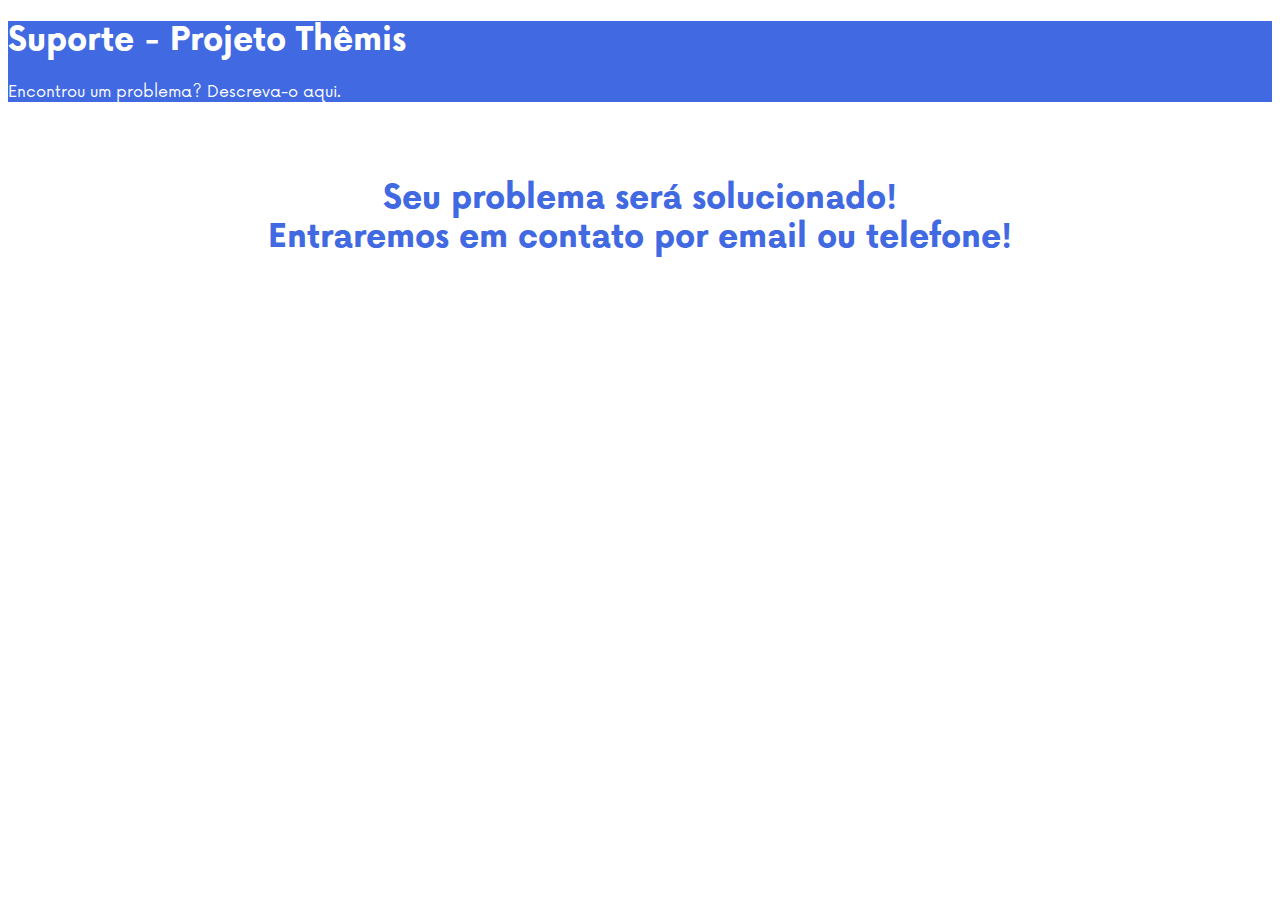
<file: teladerespostasaincidentes.html>
<!DOCTYPE html>
<html lang="pt-br">

<head>
    <!-- Meta tags Obrigatórias -->
    <meta charset="utf-8">
    <meta name="viewport" content="width=device-width, initial-scale=1, shrink-to-fit=no">

    <!-- Bootstrap CSS -->
    <link rel="stylesheet" href="https://stackpath.bootstrapcdn.com/bootstrap/4.1.3/css/bootstrap.min.css"
        integrity="sha384-MCw98/SFnGE8fJT3GXwEOngsV7Zt27NXFoaoApmYm81iuXoPkFOJwJ8ERdknLPMO" crossorigin="anonymous">

    <title>Formulário Thêmis</title>
</head>

<body>
    <style>
        /*Adição da família de fontes no projeto*/
        @font-face {
            font-family: Now; /*Família da qual a fonte faz parte*/
            src: url(Fontes/Now-Light.otf); /*Local do arquivo .otf*/
            font-weight: lighter; /*Peso que essa fonte representa*/
        }

        @font-face {
            font-family: Now; /*Família da qual a fonte faz parte*/
            src: url(Fontes/Now-Regular.otf); /*Local do arquivo .otf*/
            font-weight: normal; /*Peso que essa fonte representa*/
        }

        @font-face {
            font-family: Now; /*Família da qual a fonte faz parte*/
            src: url(Fontes/NowAlt-Bold.otf); /*Local do arquivo .otf*/
            font-weight: bold; /*Peso que essa fonte representa*/
        }

        body { /*Aplicação da família de fonte em todo o corpo do código*/
            font-family: Now;
        }

        #texto{
            opacity: 75%;
        }
        #hi{
            color: #4169e1;
            text-align: center;
        }
    </style>

    <div class="jumbotron jumbotron-fluid" style="background-color:#4169e1;"> <!-- Essa classe cria uma caixa grande na página pra chamar atenção-->
        <div class="container">
            <h1 class="display-4" style="color:white;">Suporte - Projeto Thêmis</h1>
            <p class="lead" style="color:white;">Encontrou um problema? Descreva-o aqui.</p>
        </div>
    </div>


            <br> <br>
           <h1 id="hi">
            Seu problema será solucionado! <br>
            Entraremos em contato por email ou telefone!
           </h1>
            

    </form>
</body>

</html>
</file>
